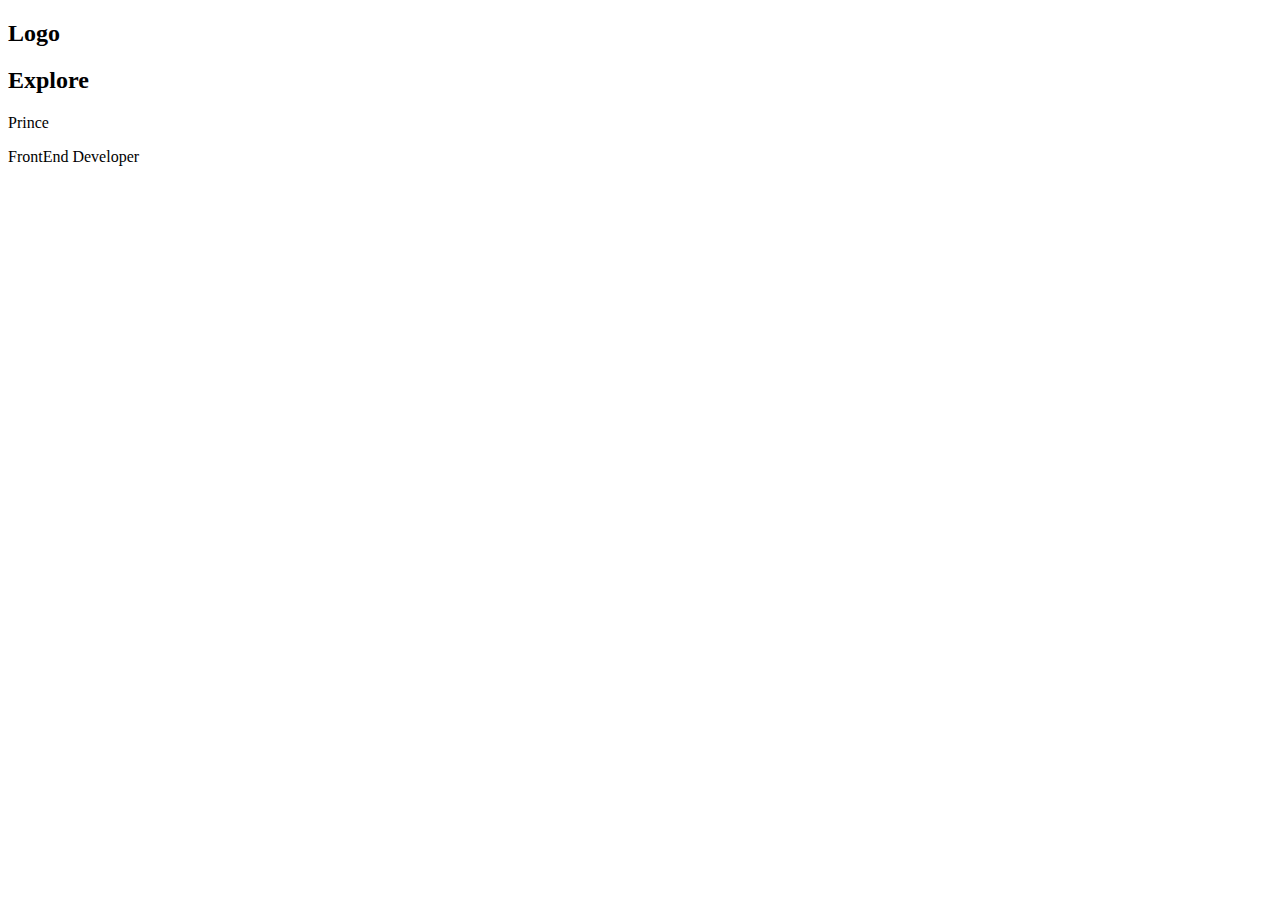
<file: 03 CSS/index.html>
<!DOCTYPE html>
<html lang="en">
<head>
    <meta charset="UTF-8">
    <meta name="viewport" content="width=device-width, initial-scale=1.0">
    <title>Document</title>

</head>
<body>
    <header>
        <div class="navbar-container container flex">
            <h2>Logo</h2>
            <h2>Explore</h2>
        </div>
        <div class="navbar-container2">
            <p>Prince</p>
            <p>FrontEnd Developer</p>
        </div>
    </header>

</body>
</html>
</file>
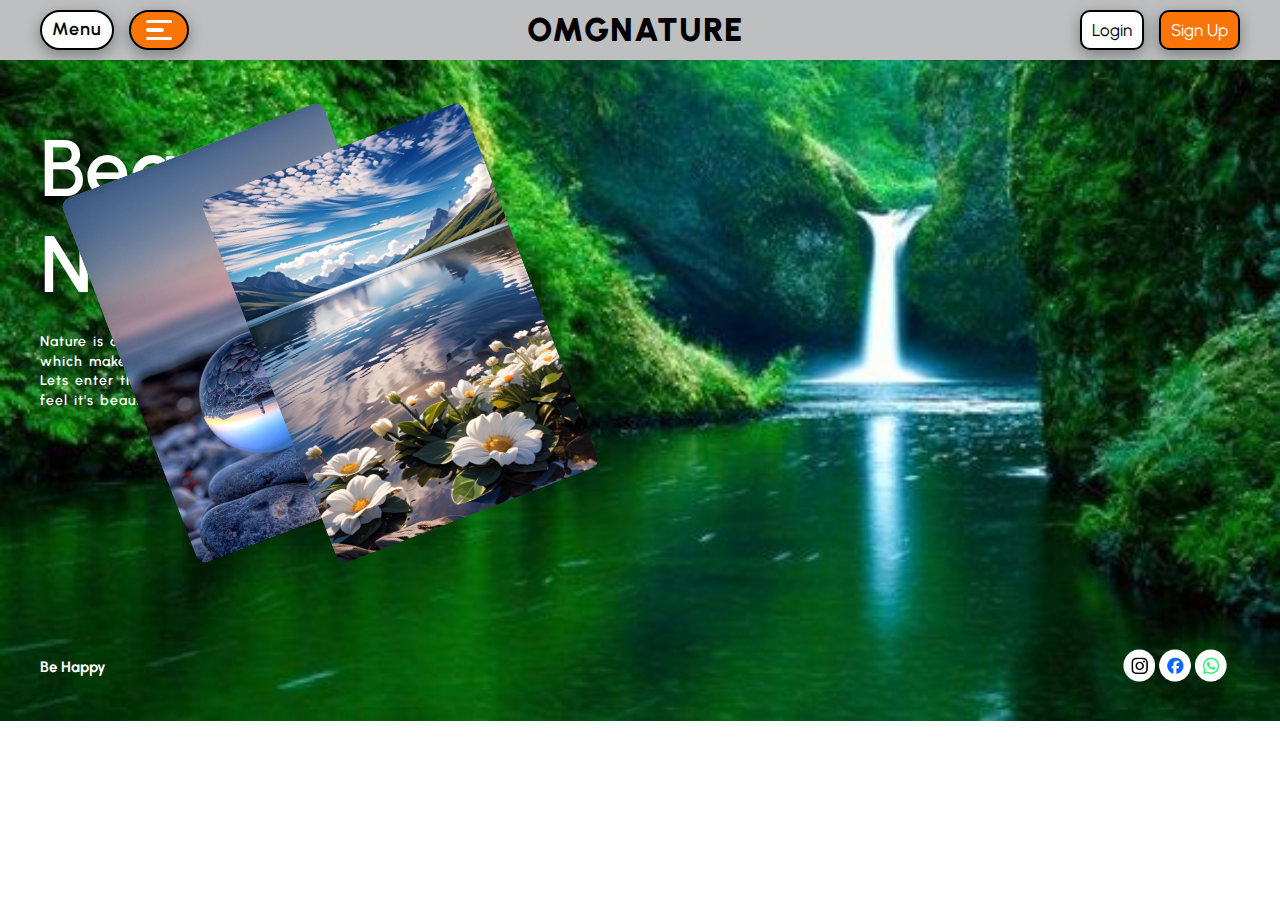
<file: 01 CSS/Assets/index.html>
<!DOCTYPE html>
<html lang="en">
<head>
    <meta charset="UTF-8">
    <meta name="viewport" content="width=device-width, initial-scale=1.0">
    <title>Document</title>
    <link rel="preconnect" href="https://fonts.googleapis.com">
    <link rel="preconnect" href="https://fonts.gstatic.com" crossorigin>
    <link href="https://fonts.googleapis.com/css2?family=Jost:wght@300;400;500;600;700;800;900&family=Poppins:wght@200;300;400;500;600;700;800;900&family=Urbanist:wght@200;300;400;600;700;800;900&display=swap" rel="stylesheet">
    <link rel="stylesheet" href="https://cdnjs.cloudflare.com/ajax/libs/font-awesome/6.0.0/css/all.min.css" integrity="sha512-9usAa10IRO0HhonpyAIVpjrylPvoDwiPUiKdWk5t3PyolY1cOd4DSE0Ga+ri4AuTroPR5aQvXU9xC6qOPnzFeg==" crossorigin="anonymous" referrerpolicy="no-referrer" />
    <link rel="stylesheet" href="style.css">
</head>
<body>
    <!-- <img src="../Images/bg image.jpg" alt=""> -->
    <header>
        <section class="section-navbar">
            <div class="container nav-container flex">
                <div class="navbar-menu flex">
                    <div class="menu"><p>Menu</p></div>
                    <div class="menu-icon flex">
                        <div class="line1"></div>
                        <div class="line2"></div>
                        <div class="line3"></div>
                    </div>
                </div>
                <div class="navbar-brand">
                    <p class="brand-name">OMGNATURE</p>
                </div>
                <div class="navbar-login flex">
                    <div class="login">Login</div>
                    <div class="signUp">Sign Up</div>
                </div>
            </div>
        </section>
    </header>
    <main>
        <section class="section-body">
            <div class="container flex">
                <div class="body-content flex">
                    <div class="heading">
                        <p class="heading1">Beauty of</p>
                        <p class="heading2">Nature</p>
                    </div>
                    <p class="bold-para">Nature is a part of our life. which make ourselves happy. Lets enter this world and feel it's beauty.</p>
                </div>

                <div class="body-images">
                    <div class="card card1"><img src="../Images/card1.jpg" alt=""></div>
                    <div class="card card2"><img src="../Images/card 4.jpg" alt=""></div>
                    <div class="card card3"><img src="../Images/card3.jpg" alt=""></div>
                </div>
            </div>
        </section>
    </main>
    <footer>
        <section class="section-footer container flex">
            <h2 class="footer-heading">Be Happy</h2>
            <div class="icons"><img src="../icons/Frame 27.png" alt=""></div>
        </section>
    </footer>
</body>
</html>
</file>
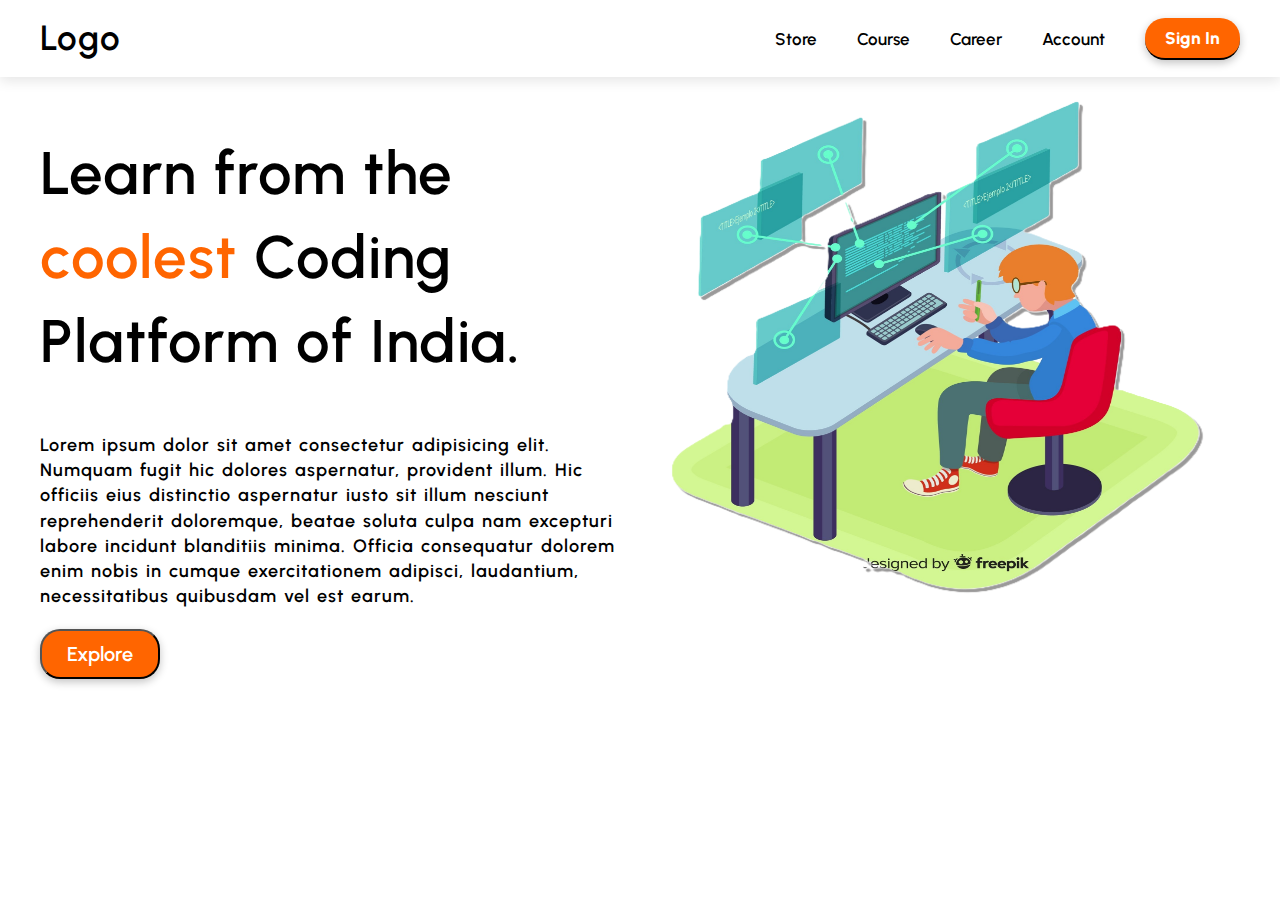
<file: 02 Css/Assets/index.html>
<!DOCTYPE html>
<html lang="en">
<head>
    <meta charset="UTF-8">
    <meta name="viewport" content="width=device-width, initial-scale=1.0">
    <title>Document</title>
    <link rel="stylesheet" href="style.css">

    <link rel="preconnect" href="https://fonts.googleapis.com">
    <link rel="preconnect" href="https://fonts.gstatic.com" crossorigin>
    <link href="https://fonts.googleapis.com/css2?family=Jost:wght@300;400;500;600;700;800;900&family=Poppins:wght@200;300;400;500;600;700;800;900&family=Urbanist:wght@200;300;400;600;700;800;900&display=swap" rel="stylesheet">
    <link rel="stylesheet" href="https://cdnjs.cloudflare.com/ajax/libs/font-awesome/6.0.0/css/all.min.css" integrity="sha512-9usAa10IRO0HhonpyAIVpjrylPvoDwiPUiKdWk5t3PyolY1cOd4DSE0Ga+ri4AuTroPR5aQvXU9xC6qOPnzFeg==" crossorigin="anonymous" referrerpolicy="no-referrer" />

</head>
<body>
    <header>
        <section class="section-navbar container flex">
            <div class="nav-logo"><p>Logo</p></div>
            <ul class="nav-links flex">
                <li class="links">Store</li>
                <li class="links">course</li>
                <li class="links">career</li>
                <li class="links">account</li>
                <li class="btn">Sign In</li>
            </ul>
        </section>
    </header>
    <section class="section-hero container">
        <div class="grid-two--cols grid">
            <div class="left-content flex">
                <p class="heading"><span>Learn from the </span><span class="coolest">coolest</span><span> Coding Platform of India.</span></p>
                <p class="para">Lorem ipsum dolor sit amet consectetur adipisicing elit. Numquam fugit hic dolores aspernatur, provident illum. Hic officiis eius distinctio aspernatur iusto sit illum nesciunt reprehenderit doloremque, beatae soluta culpa nam excepturi labore incidunt blanditiis minima. Officia consequatur dolorem enim nobis in cumque exercitationem adipisci, laudantium, necessitatibus quibusdam vel est earum.</p>
                <button class="btn">Explore</button>
            </div>
            <div class="right-image flex"><img src="../Images/2788522.png" alt=""></div>
        </div>
    </section>
</body>
</html>
</file>
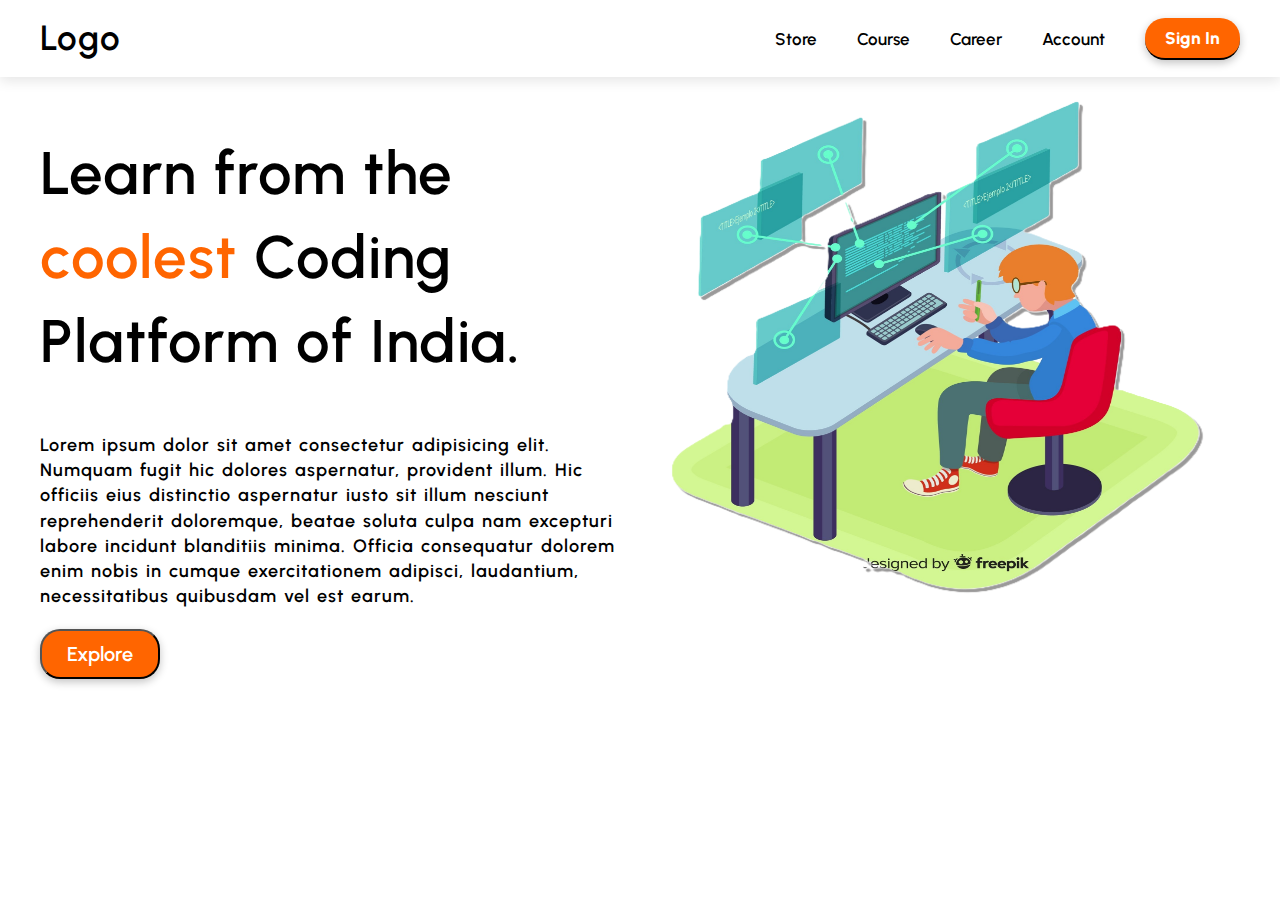
<file: 02 CSS/Assets/index.html>
<!DOCTYPE html>
<html lang="en">
<head>
    <meta charset="UTF-8">
    <meta name="viewport" content="width=device-width, initial-scale=1.0">
    <title>Document</title>
    <link rel="stylesheet" href="style.css">

    <link rel="preconnect" href="https://fonts.googleapis.com">
    <link rel="preconnect" href="https://fonts.gstatic.com" crossorigin>
    <link href="https://fonts.googleapis.com/css2?family=Jost:wght@300;400;500;600;700;800;900&family=Poppins:wght@200;300;400;500;600;700;800;900&family=Urbanist:wght@200;300;400;600;700;800;900&display=swap" rel="stylesheet">
    <link rel="stylesheet" href="https://cdnjs.cloudflare.com/ajax/libs/font-awesome/6.0.0/css/all.min.css" integrity="sha512-9usAa10IRO0HhonpyAIVpjrylPvoDwiPUiKdWk5t3PyolY1cOd4DSE0Ga+ri4AuTroPR5aQvXU9xC6qOPnzFeg==" crossorigin="anonymous" referrerpolicy="no-referrer" />

</head>
<body>
    <!-- Header start here -->
    <header>
        <section class="section-navbar container flex">
            <div class="nav-logo"><p>Logo</p></div>
            <ul class="nav-links flex">
                <li class="links">Store</li>
                <li class="links">course</li>
                <li class="links">career</li>
                <li class="links">account</li>
                <li class="btn">Sign In</li>
            </ul>
        </section>
    </header>
    <!-- Header end here -->

    <!-- Main section start here -->
    <main>
        <section class="section-hero container">
            <div class="grid-two--cols grid">
                <div class="left-content flex">
                    <p class="heading"><span>Learn from the </span><span class="coolest">coolest</span><span> Coding Platform of India.</span></p>
                    <p class="para">Lorem ipsum dolor sit amet consectetur adipisicing elit. Numquam fugit hic dolores aspernatur, provident illum. Hic officiis eius distinctio aspernatur iusto sit illum nesciunt reprehenderit doloremque, beatae soluta culpa nam excepturi labore incidunt blanditiis minima. Officia consequatur dolorem enim nobis in cumque exercitationem adipisci, laudantium, necessitatibus quibusdam vel est earum.</p>
                    <button class="btn">Explore</button>
                </div>
                <div class="right-image flex"><img src="../Images/2788522.png" alt=""></div>
            </div>
        </section>
    </main>
    <!-- Main section end here -->
</body>
</html>
</file>
<file: 01 CSS/Assets/style.css>
/* Base Rule */

*{
    margin: 0;
    padding: 0;
    box-sizing: border-box;
    font-family: 'Urbanist', sans-serif;
    /* overflow: hidden; */
}

html{
    font-size: 62.5%;
    /* 1rem = 10px */
    scroll-behavior: smooth;
}
body {
    background-image: url(../Images/bg-image.jpg);
    background-size: cover;
    background-repeat: no-repeat;
    color: white;

}

p{
    font-family: 'Urbanist', sans-serif;
    font-size: 1.8rem;
    letter-spacing: 0.1rem;
    font-weight: 600;
    line-height: 1.4;
    word-spacing: 2px;
}

/* Base Rule End here */




/*! ***********LAYOUT START HERE************  */
.container {
    max-width: 160rem;
    margin: 0 auto;
    padding: 2rem 4rem;
}
.flex {
    display: flex;
}
/*! ***********LAYOUT end HERE************  */


/* Module / Reusable */

/* Module / Reusable end */



/* Start navbar section */
.section-navbar {
    background-color: #bebfc1;
    color: black;
    & .nav-container {
        align-items: center;
        justify-content: space-between;
        height: 6rem;

        & .navbar-menu {
            gap: 1.5rem;
            & .menu{
                border: 2px solid black;
                padding: 0.5rem 1rem;
                border-radius: 2rem;
                font-size: 2rem;
                box-shadow: rgba(0, 0, 0, 0.35) 0px 5px 15px;
                background-color: white;
            }
            & .menu-icon{
                width: 6rem;
                height: auto;
                color: black;
                background-color: #fa7407;
                border-radius: 2rem;
                align-items: start;
                justify-content: center;
                flex-direction: column;
                gap: 0.5rem;
                padding-left: 1.5rem;
                border: 2px solid black;
                box-shadow: rgba(0, 0, 0, 0.35) 0px 5px 15px;

                & .line1, .line2 , .line3 {
                    border-radius: 3px;
                }
                & .line1, .line3 {
                    width: 2.6rem;
                    height: 3px;
                    background-color:white;           
                }   
                & .line2 {
                    width: 1.8rem;
                    height: 4px;
                    background-color: white;
                }
            }
        }

        & .navbar-brand p{
            font-size: 3.3rem;
            font-weight: 900;
        }

        & .navbar-login {
            gap: 1.5rem;
            font-size: 1.7rem;
            & .login {
                border: 2px solid black;
                padding: 0.8rem 1rem;
                background-color: white;
                color: black;
                border-radius: 1rem;
                box-shadow: rgba(0, 0, 0, 0.35) 0px 5px 15px;
            }
            & .signUp {
                border: 2px solid black;
                padding: 0.8rem 1rem;
                background-color: #fa7407;
                color: white;
                border-radius: 1rem;
                box-shadow: rgba(0, 0, 0, 0.35) 0px 5px 15px;
            }
        }
    }   
}


/* body style start */
.section-body .container {
    padding-top: 6rem;
    min-height: 50rem;
    align-items: top;
    justify-content: space-around;
    gap: 4rem;  
    position: relative;
    & .body-content {
        width: 100%;
        flex-direction: column;
        gap: 2rem;
        & .heading .heading1, .heading2 {
            font-size: 8rem;
            line-height: 1.2;
        }
        & .bold-para {
            font-size: 1.4rem;
            width: 22rem;
        }
    }
    & .body-images {
        /* min-width: 50%; */
        display: flex;
        align-items: center;
        justify-content: center;
        position: absolute;
        left: 20.4%;
        top: 54.8%;
        animation: left-to-right 5s linear forwards;
        
        & .card {
            width: auto;
            height: auto;
            position: relative;
        }
        & .card img{
            /* position: relative; */
            width: 28rem;
            height: 39rem;
            background-size: cover;
            border-radius: 1rem;
        }
        & .card1 {
            position: absolute;
            transform: rotate(-21deg);
            z-index: 3;
            left: 0;
        }
        & .card2 {
            position: absolute;
            transform: rotate(-21deg);
            order: -2;
            left: 11rem;
            z-index: 1;
            left: revert-layer;
            animation: rightMove 5s linear forwards;
        }
        & .card3  {
            position: absolute;
            transform: rotate(-21deg);
            order: -93;
            left: 36rem;
            z-index: 0;
            left: revert-layer;
            animation: rightMove2 5s linear forwards;
            
        }
        
        
    }
}

@keyframes left-to-right {
    0% {
        left: 0%;
        opacity: 0.2;
    }
    20% {
        opacity: 0.7;
    }
    75% {
        opacity: 0.9;
    }
    100% {
        opacity: 1;
        left: 44%;
    }
} 

@keyframes rightMove {
    0% {
        left: 0;
    }
    100% {
        left: 24rem;
    }
}

@keyframes rightMove2 {
    0% {
        left: 0;
    }
    100% {
        left: 48rem;
    }
}



/* footer */
footer .section-footer {
    & .icons img {
        width: 13rem;
    }
    & .body-content {
        font-weight: 800;
        font-size: 3rem;
    }
    align-items: center;
    justify-content: space-between;
    padding-top: 8rem;
    padding-bottom: 0;
}
</file>
<file: 02 Css/Assets/style.css>
/* Base rule */
*{
    margin: 0;
    padding: 0;
    box-sizing: border-box;
    font-family: 'Urbanist', sans-serif;
}
html {
    font-size: 62.5%;
    scroll-behavior: smooth;
}

body {
    background-color: ;
}

p {
    font-family: 'Urbanist';
    font-size: 1.8rem;
    letter-spacing: 0.1rem;
    word-spacing: 2px;
    line-height: 1.4;
    font-weight: 600;
}
/* Base Rule Ended */


/* Layout Start here */
.container {
    max-width: 260rem;
    margin: 0 auto;
    padding: 1.4rem 4rem;
}
.flex {
    display: flex;
}
.grid {
    display: grid;
}
.grid-two--cols {
    grid-template-columns: repeat(2,1fr);
}
/* Layout End here */

/* Reusable code */
.btn {
    background-color: #ff6500;
    padding: 1rem 2rem;
    border-radius: 2rem;
    color: white;
    font-weight: 800;
    border-bottom: 2px solid black;
    cursor: pointer;
    box-shadow: rgba(0, 0, 0, 0.24) 0px 3px 8px;
    /* transition: all 0.2s linear;
    &:hover {
        border: 1px solid black;
        background-color: white;
        color: black;

    } */
}
/* Reusable code */


/* Section Navbar Start here */
.section-navbar {
    box-shadow: rgba(0, 0, 0, 0.1) 0px 4px 12px;
    align-items: center;
    justify-content: space-between;

    & .nav-logo p{
        font-size: 3.5rem;
    }
    & .nav-links {
        display: flex;
        align-items: center;
        justify-content: center;
        gap: 4rem;
        font-size: 1.7rem;
        list-style-type: none;
        font-weight: 600;

        
        & .links{
            cursor: pointer;
            /* border-bottom: 2px solid black; */
            text-transform:capitalize;
            position: relative;
            &::after {
                content: "";
                position: absolute;
                left: 0;
                bottom: -0.2rem;
                width: 0;
                border: 1px solid #24287d;
                border-radius: 1rem;
                opacity: 0;
                transition: all 0.2s linear;
            }
            &:hover::after {
                width: 100%;
                opacity: 1;
                color: #2b3077;
            }
            &:hover {
                color: #252b87;
            }

        }
    }
}
/* Section Navbar End here */



/* here section start here */
.section-hero .grid-two--cols {
    place-items: start;
    gap: 2rem;
    & .left-content {
        align-items: start;
        justify-content: center;
        gap: 2rem;
        flex-direction: column;

        & .heading {
            font-size: 6rem;
            padding-top: 4rem;
            & .coolest {
                color: #ff6500;
            }
        }
        & .para {
            padding-top: 3rem;
        }
        & .btn {
            width: 12rem;
            height: 5rem;
            font-size: 2rem;
            font-weight: 600;
        }
    }
    & .right-image {
        width: 100%;
        height: 100%;
        align-items: start;
        justify-content: center;
        & img {
            width: 100%;
            height: 85%;
            background-size: cover;
            filter: drop-shadow(3px 3px  rgba(53, 52, 52, 0.5));
            

        }
    }
}
/* here section end here */
</file>
<file: 02 CSS/Assets/style.css>
/* Base rule */
*{
    margin: 0;
    padding: 0;
    box-sizing: border-box;
    font-family: 'Urbanist', sans-serif;
}
html {
    font-size: 62.5%;
    scroll-behavior: smooth;
}

p {
    font-family: 'Urbanist';
    font-size: 1.8rem;
    letter-spacing: 0.1rem;
    word-spacing: 2px;
    line-height: 1.4;
    font-weight: 600;
}
/* Base Rule Ended */


/* Layout Start here */
.container {
    max-width: 260rem;
    margin: 0 auto;
    padding: 1.4rem 4rem;
}
.flex {
    display: flex;
}
.grid {
    display: grid;
}
.grid-two--cols {
    grid-template-columns: repeat(2,1fr);
}
/* Layout End here */

/* Reusable code */
.btn {
    background-color: #ff6500;
    padding: 1rem 2rem;
    border-radius: 2rem;
    color: white;
    font-weight: 800;
    border-bottom: 2px solid black;
    cursor: pointer;
    box-shadow: rgba(0, 0, 0, 0.24) 0px 3px 8px;
    /* transition: all 0.2s linear;
    &:hover {
        border: 1px solid black;
        background-color: white;
        color: black;

    } */
}
/* Reusable code */


/* Section Navbar Start here */
.section-navbar {
    box-shadow: rgba(0, 0, 0, 0.1) 0px 4px 12px;
    align-items: center;
    justify-content: space-between;

    & .nav-logo p{
        font-size: 3.5rem;
    }
    & .nav-links {
        display: flex;
        align-items: center;
        justify-content: center;
        gap: 4rem;
        font-size: 1.7rem;
        list-style-type: none;
        font-weight: 600;

        
        & .links{
            cursor: pointer;
            /* border-bottom: 2px solid black; */
            text-transform:capitalize;
            position: relative;
            &::after {
                content: "";
                position: absolute;
                left: 0;
                bottom: -0.2rem;
                width: 0;
                border: 1px solid #24287d;
                border-radius: 1rem;
                opacity: 0;
                transition: all 0.2s linear;
            }
            &:hover::after {
                width: 100%;
                opacity: 1;
                color: #2b3077;
            }
            &:hover {
                color: #252b87;
            }

        }
    }
}
/* Section Navbar End here */



/* here section start here */
.section-hero .grid-two--cols {
    place-items: start;
    gap: 2rem;
    & .left-content {
        align-items: start;
        justify-content: center;
        gap: 2rem;
        flex-direction: column;

        & .heading {
            font-size: 6rem;
            padding-top: 4rem;
            & .coolest {
                color: #ff6500;
            }
        }
        & .para {
            padding-top: 3rem;
        }
        & .btn {
            width: 12rem;
            height: 5rem;
            font-size: 2rem;
            font-weight: 600;
        }
    }
    & .right-image {
        width: 100%;
        height: 100%;
        align-items: start;
        justify-content: center;
        & img {
            width: 100%;
            height: 85%;
            background-size: cover;
            filter: drop-shadow(3px 3px  rgba(53, 52, 52, 0.5));
            

        }
    }
}
/* here section end here */
</file>
